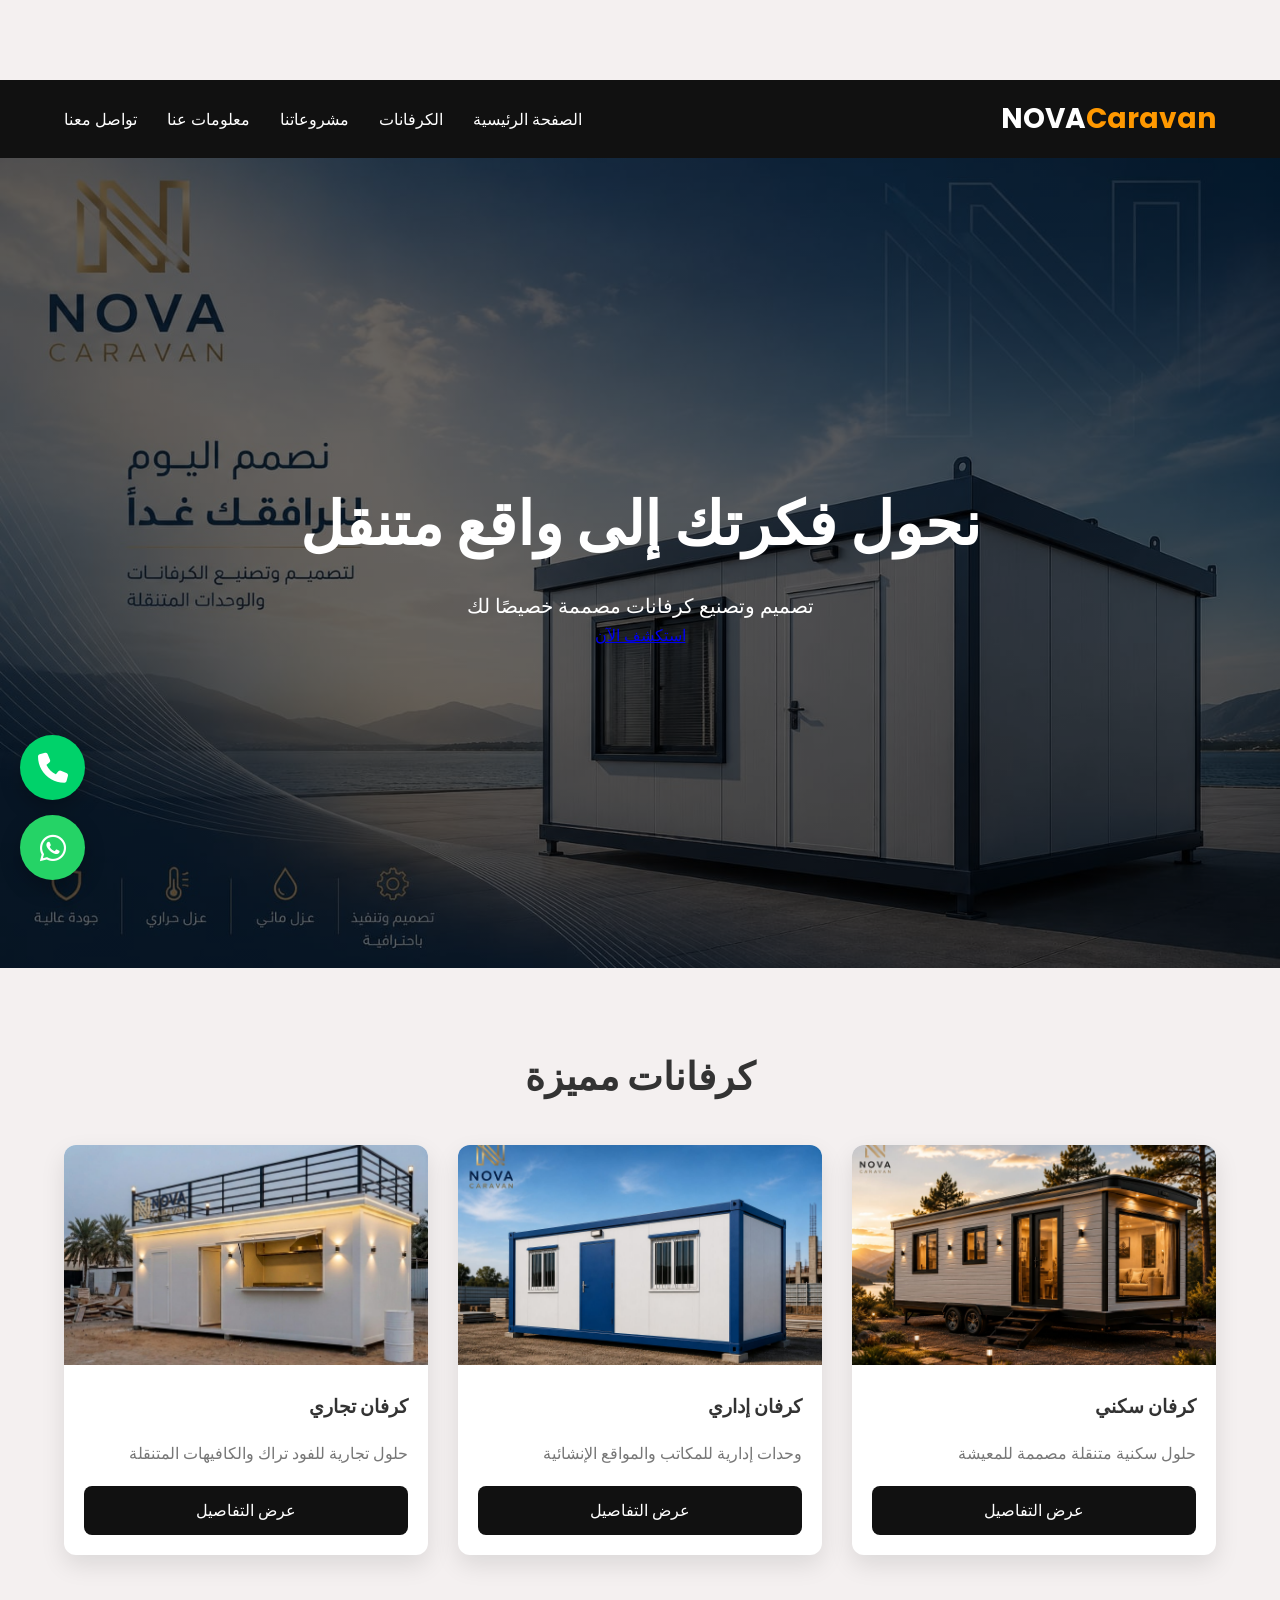
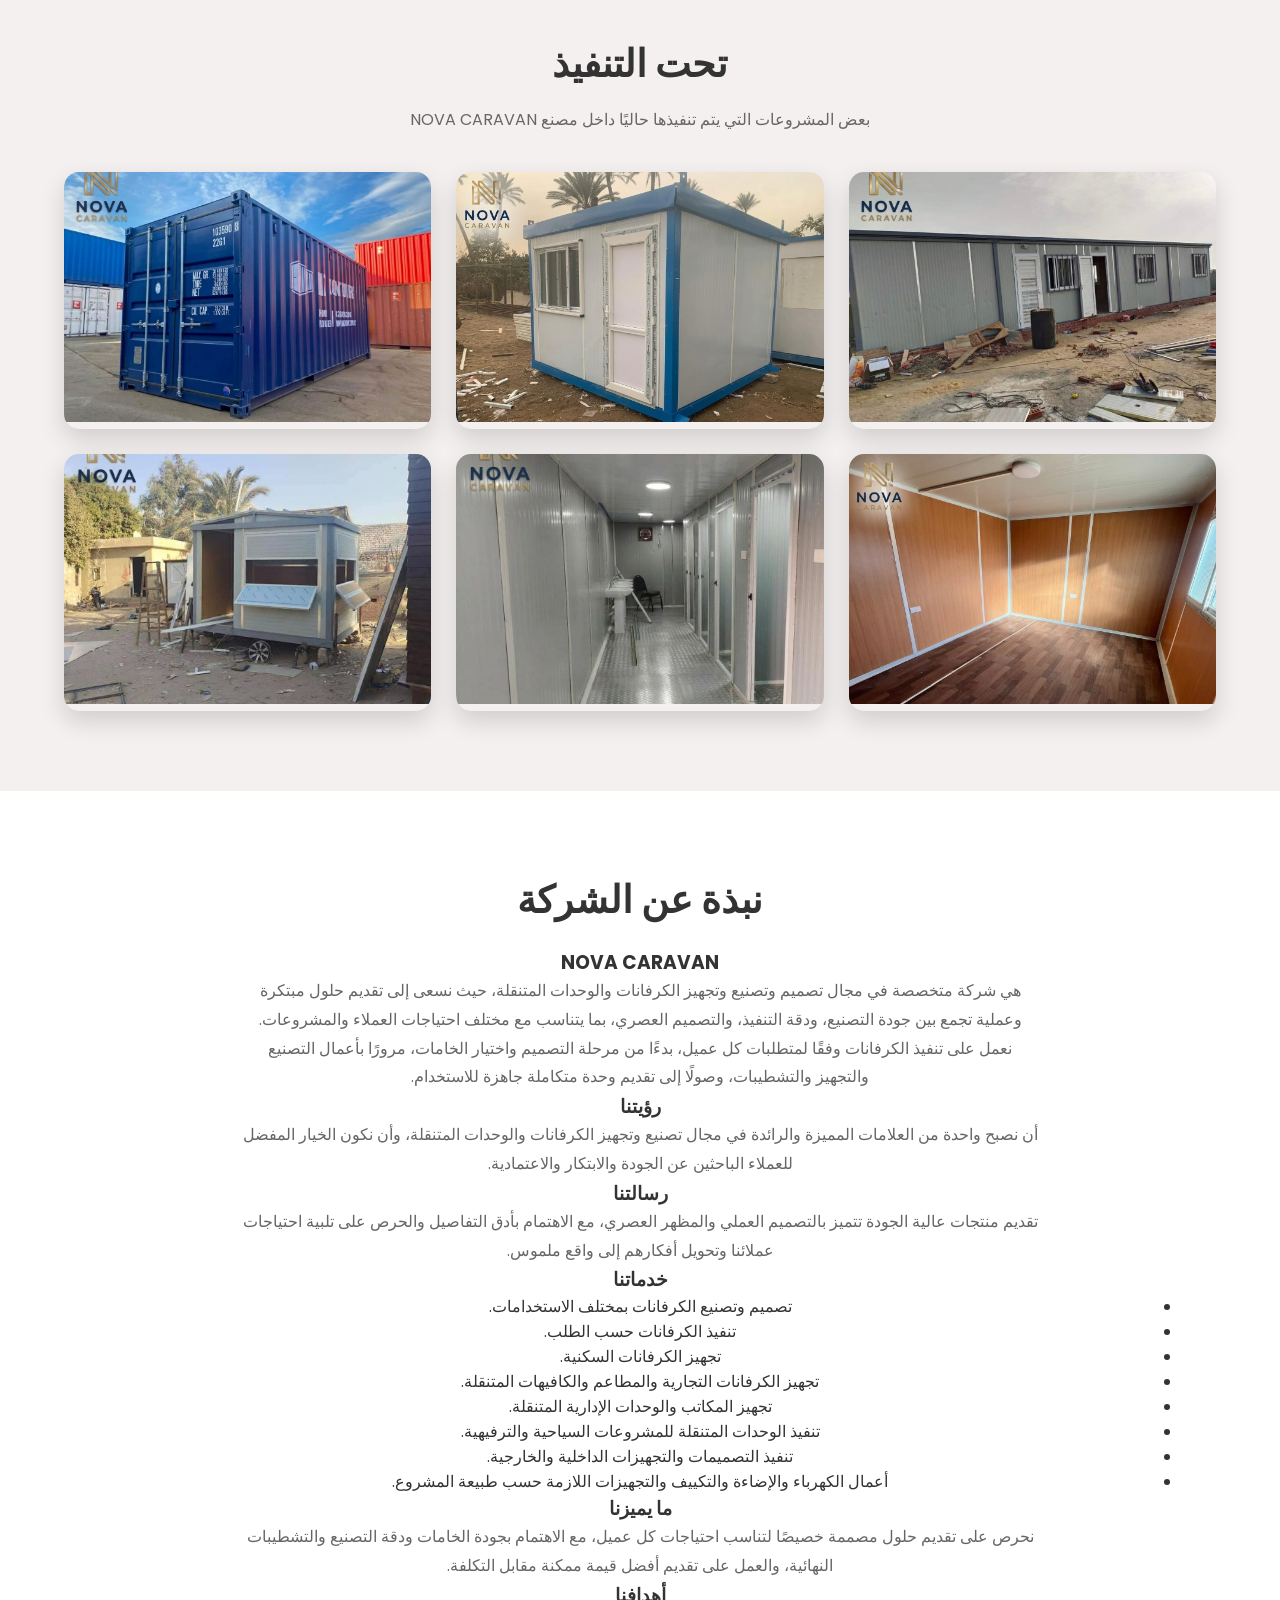
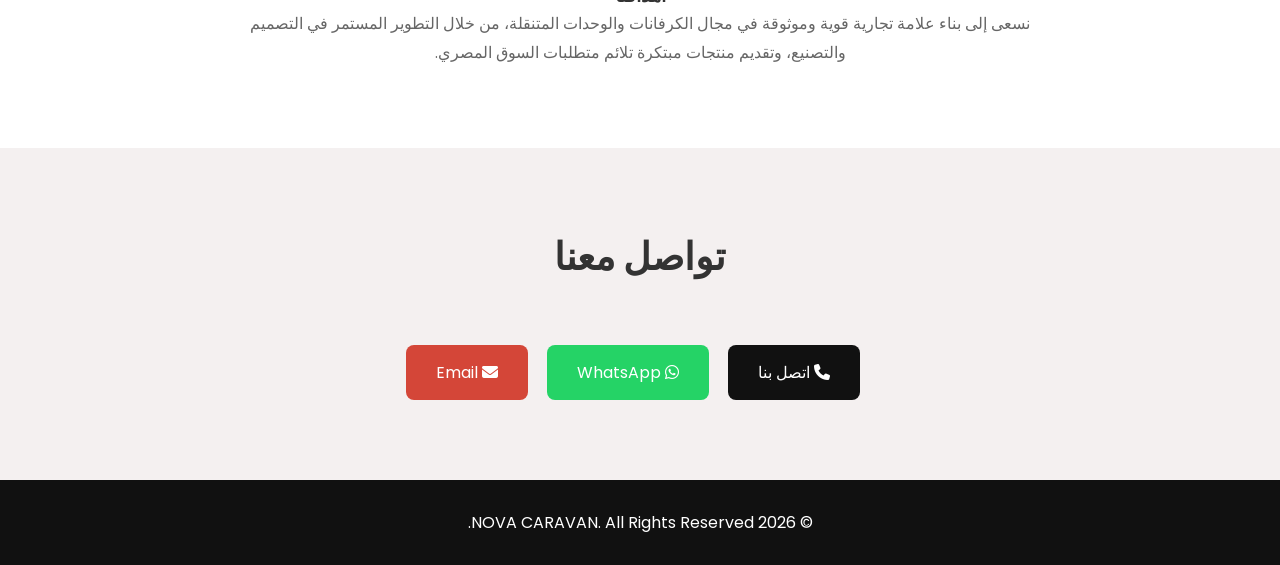
<file: index.html>
<!DOCTYPE html>
<html lang="ar" dir="rtl">

<head>

    <!-- ================= BASIC META ================= -->

    <meta charset="UTF-8">

    <meta name="viewport"
          content="width=device-width, initial-scale=1.0">

    <meta name="robots"
          content="index, follow">

    <meta name="author"
          content="NOVA CARAVAN">

    <!-- ================= SEO ================= -->

    <title>
        NOVA CARAVAN | تصميم وتصنيع الكرفانات في مصر
    </title>

    <meta name="description"
          content="NOVA CARAVAN شركة متخصصة في تصميم وتصنيع وتجهيز الكرفانات السكنية والإدارية والتجارية والوحدات المتنقلة في مصر. حلول مبتكرة وتصميمات حسب الطلب.">

    <meta name="keywords"
          content="كرفانات مصر, كرفان سكني, كرفان إداري, كرفان تجاري, تصنيع الكرفانات, تصميم الكرفانات, فود تراك, وحدات متنقلة, NOVA CARAVAN">

    <!-- ================= CANONICAL ================= -->

    <link rel="canonical"
          href="https://novacaravan.vercel.app/">

    <!-- ================= OPEN GRAPH ================= -->

    <meta property="og:type"
          content="website">

    <meta property="og:locale"
          content="ar_EG">

    <meta property="og:site_name"
          content="NOVA CARAVAN">

    <meta property="og:title"
          content="NOVA CARAVAN | تصميم وتصنيع الكرفانات">

    <meta property="og:description"
          content="تصميم وتصنيع وتجهيز الكرفانات والوحدات المتنقلة في مصر.">

    <meta property="og:url"
          content="https://novacaravan.vercel.app/">

    <meta property="og:image"
          content="https://novacaravan.vercel.app/photo/hero.jpg">

    <meta property="og:image:alt"
          content="NOVA CARAVAN - تصميم وتصنيع الكرفانات">

    <!-- ================= TWITTER CARD ================= -->

    <meta name="twitter:card"
          content="summary_large_image">

    <meta name="twitter:title"
          content="NOVA CARAVAN | تصميم وتصنيع الكرفانات">

    <meta name="twitter:description"
          content="تصميم وتصنيع وتجهيز الكرفانات والوحدات المتنقلة في مصر.">

    <meta name="twitter:image"
          content="https://novacaravan.vercel.app/photo/hero.jpg">

    <!-- ================= GOOGLE VERIFICATION ================= -->

    <meta name="google-site-verification"
          content="bOb9O2GIf2I_CgrJhhIpqS3iqSwK4OdWM7MnxMlhXcA">

    <!-- ================= STRUCTURED DATA ================= -->

    <script type="application/ld+json">

    {
        "@context": "https://schema.org",
        "@type": "Organization",

        "name": "NOVA CARAVAN",

        "url": "https://novacaravan.vercel.app/",

        "logo": "https://novacaravan.vercel.app/photo/logo.png",

        "description": "شركة متخصصة في تصميم وتصنيع وتجهيز الكرفانات والوحدات المتنقلة في مصر.",

        "email": "novacaravan.store@gmail.com",

        "telephone": "+201034444267"
    }

    </script>

    <!-- ================= CSS ================= -->

    <link rel="stylesheet"
          href="style.css">

    <!-- ================= FONT AWESOME ================= -->

    <link rel="stylesheet"
          href="https://cdnjs.cloudflare.com/ajax/libs/font-awesome/6.6.0/css/all.min.css">

          <meta name="google-site-verification" content="OvdmmtPR8YPYyTc1O4aabomXqU-9NXrpdIdMIdrHd-I" />
</head>


<body>


    <!-- ================= NAVBAR ================= -->

    <header>

        <nav>

            <h2 class="logo">
                NOVA<span>Caravan</span>
            </h2>


            <button class="menu-btn"
                    aria-label="فتح القائمة"
                    aria-expanded="false">

                <i class="fa-solid fa-bars"></i>

            </button>


            <div class="overlay"></div>


            <ul class="nav-links">

                <li>
                    <a href="#home">
                        الصفحة الرئيسية
                    </a>
                </li>


                <li>
                    <a href="#caravans">
                        الكرفانات
                    </a>
                </li>


                <li>
                    <a href="#progress">
                        مشروعاتنا
                    </a>
                </li>


                <li>
                    <a href="#about">
                        معلومات عنا
                    </a>
                </li>


                <li>
                    <a href="#contact">
                        تواصل معنا
                    </a>
                </li>

            </ul>

        </nav>

    </header>



    <!-- ================= HERO ================= -->

    <main>

        <section class="hero"
                 id="home">

            <div class="hero-text">

                <h1>
                    نحول فكرتك إلى واقع متنقل
                </h1>


                <p>
                    تصميم وتصنيع كرفانات مصممة خصيصًا لك
                </p>


                <a href="#caravans"
                   class="hero-btn">

                    استكشف الآن

                </a>

            </div>

        </section>



        <!-- ================= CARAVANS ================= -->

        <section id="caravans"
                 class="cards">

            <h2>
                كرفانات مميزة
            </h2>


            <div class="container">


                <!-- ===== RESIDENTIAL CARAVAN ===== -->

                <div class="card">

                    <img src="photo/c1.jpg"
                         alt="كرفان سكني من تصنيع NOVA CARAVAN"
                         loading="lazy">


                    <h3>
                        كرفان سكني
                    </h3>


                    <p>
                        حلول سكنية متنقلة مصممة للمعيشة
                    </p>


                    <a href="details1.html"
                       class="btn">

                        عرض التفاصيل

                    </a>

                </div>



                <!-- ===== OFFICE CARAVAN ===== -->

                <div class="card">

                    <img src="photo/c2.jpg"
                         alt="كرفان إداري للمكاتب والمواقع الإنشائية"
                         loading="lazy">


                    <h3>
                        كرفان إداري
                    </h3>


                    <p>
                        وحدات إدارية للمكاتب والمواقع الإنشائية
                    </p>


                    <a href="details2.html"
                       class="btn">

                        عرض التفاصيل

                    </a>

                </div>



                <!-- ===== COMMERCIAL CARAVAN ===== -->

                <div class="card">

                    <img src="photo/c3.jpg"
                         alt="كرفان تجاري وفود تراك وكافيهات متنقلة"
                         loading="lazy">


                    <h3>
                        كرفان تجاري
                    </h3>


                    <p>
                        حلول تجارية للفود تراك والكافيهات المتنقلة
                    </p>


                    <a href="details3.html"
                       class="btn">

                        عرض التفاصيل

                    </a>

                </div>


            </div>

        </section>



        <!-- ================= WORK IN PROGRESS ================= -->

        <section id="progress"
                 class="progress">

            <h2>
                تحت التنفيذ
            </h2>


            <p class="progress-text">

                بعض المشروعات التي يتم تنفيذها حاليًا
                داخل مصنع NOVA CARAVAN

            </p>


            <div class="progress-gallery">


                <div class="progress-card">

                    <img src="photo/work1.jpg"
                         alt="مشروع كرفان قيد التنفيذ من NOVA CARAVAN"
                         loading="lazy">

                </div>


                <div class="progress-card">

                    <img src="photo/work2.jpg"
                         alt="أعمال تصنيع كرفان داخل المصنع"
                         loading="lazy">

                </div>


                <div class="progress-card">

                    <img src="photo/work3.jpg"
                         alt="مشروع كرفان تحت التنفيذ"
                         loading="lazy">

                </div>


                <div class="progress-card">

                    <img src="photo/work4.jpg"
                         alt="تجهيز وتصنيع الوحدات المتنقلة"
                         loading="lazy">

                </div>


                <div class="progress-card">

                    <img src="photo/work5.jpg"
                         alt="أعمال تجهيز كرفانات NOVA CARAVAN"
                         loading="lazy">

                </div>


                <div class="progress-card">

                    <img src="photo/work6.jpg"
                         alt="مشروع تصنيع كرفان داخل المصنع"
                         loading="lazy">

                </div>


            </div>

        </section>



        <!-- ================= ABOUT ================= -->

        <section id="about"
                 class="about">

            <h2>
                نبذة عن الشركة
            </h2>


            <h3>
                NOVA CARAVAN
            </h3>


            <p>

                هي شركة متخصصة في مجال تصميم وتصنيع وتجهيز
                الكرفانات والوحدات المتنقلة، حيث نسعى إلى تقديم
                حلول مبتكرة وعملية تجمع بين جودة التصنيع،
                ودقة التنفيذ، والتصميم العصري، بما يتناسب مع
                مختلف احتياجات العملاء والمشروعات.

            </p>


            <p>

                نعمل على تنفيذ الكرفانات وفقًا لمتطلبات كل عميل،
                بدءًا من مرحلة التصميم واختيار الخامات،
                مرورًا بأعمال التصنيع والتجهيز والتشطيبات،
                وصولًا إلى تقديم وحدة متكاملة جاهزة للاستخدام.

            </p>


            <h3>
                رؤيتنا
            </h3>


            <p>

                أن نصبح واحدة من العلامات المميزة والرائدة
                في مجال تصنيع وتجهيز الكرفانات والوحدات المتنقلة،
                وأن نكون الخيار المفضل للعملاء الباحثين عن الجودة
                والابتكار والاعتمادية.

            </p>


            <h3>
                رسالتنا
            </h3>


            <p>

                تقديم منتجات عالية الجودة تتميز بالتصميم العملي
                والمظهر العصري، مع الاهتمام بأدق التفاصيل
                والحرص على تلبية احتياجات عملائنا وتحويل
                أفكارهم إلى واقع ملموس.

            </p>


            <h3>
                خدماتنا
            </h3>


            <ul>

                <li>
                    تصميم وتصنيع الكرفانات بمختلف الاستخدامات.
                </li>

                <li>
                    تنفيذ الكرفانات حسب الطلب.
                </li>

                <li>
                    تجهيز الكرفانات السكنية.
                </li>

                <li>
                    تجهيز الكرفانات التجارية والمطاعم والكافيهات المتنقلة.
                </li>

                <li>
                    تجهيز المكاتب والوحدات الإدارية المتنقلة.
                </li>

                <li>
                    تنفيذ الوحدات المتنقلة للمشروعات السياحية والترفيهية.
                </li>

                <li>
                    تنفيذ التصميمات والتجهيزات الداخلية والخارجية.
                </li>

                <li>
                    أعمال الكهرباء والإضاءة والتكييف والتجهيزات اللازمة
                    حسب طبيعة المشروع.
                </li>

            </ul>


            <h3>
                ما يميزنا
            </h3>


            <p>

                نحرص على تقديم حلول مصممة خصيصًا لتناسب
                احتياجات كل عميل، مع الاهتمام بجودة الخامات
                ودقة التصنيع والتشطيبات النهائية، والعمل
                على تقديم أفضل قيمة ممكنة مقابل التكلفة.

            </p>


            <h3>
                أهدافنا
            </h3>


            <p>

                نسعى إلى بناء علامة تجارية قوية وموثوقة
                في مجال الكرفانات والوحدات المتنقلة،
                من خلال التطوير المستمر في التصميم والتصنيع،
                وتقديم منتجات مبتكرة تلائم متطلبات السوق المصري.

            </p>

        </section>



        <!-- ================= CONTACT ================= -->

        <section id="contact"
                 class="contact">

            <h2>
                تواصل معنا
            </h2>


            <a href="tel:+201034444267"
               class="call-btn">

                <i class="fa-solid fa-phone"></i>

                اتصل بنا

            </a>


            <a href="https://wa.me/201034444267"
               target="_blank"
               rel="noopener noreferrer"
               class="whatsapp-btn">

                <i class="fa-brands fa-whatsapp"></i>

                WhatsApp

            </a>


            <a href="mailto:novacaravan.store@gmail.com"
               class="email-btn">

                <i class="fa-solid fa-envelope"></i>

                Email

            </a>

        </section>

    </main>



    <!-- ================= FOOTER ================= -->

    <footer>

        <p>

            © 2026 NOVA CARAVAN.
            All Rights Reserved.

        </p>

    </footer>



    <!-- ================= JAVASCRIPT ================= -->

    <script src="script.js"></script>



    <!-- ================= FLOATING CONTACT ================= -->

    <div class="floating-contact">


        <a href="tel:+201034444267"
           class="call-float"
           aria-label="اتصل بنا">

            <i class="fa-solid fa-phone"></i>

        </a>


        <a href="https://wa.me/201034444267"
           target="_blank"
           rel="noopener noreferrer"
           class="whatsapp-float"
           aria-label="تواصل عبر واتساب">

            <i class="fa-brands fa-whatsapp"></i>

        </a>


    </div>


</body>

</html>
</file>
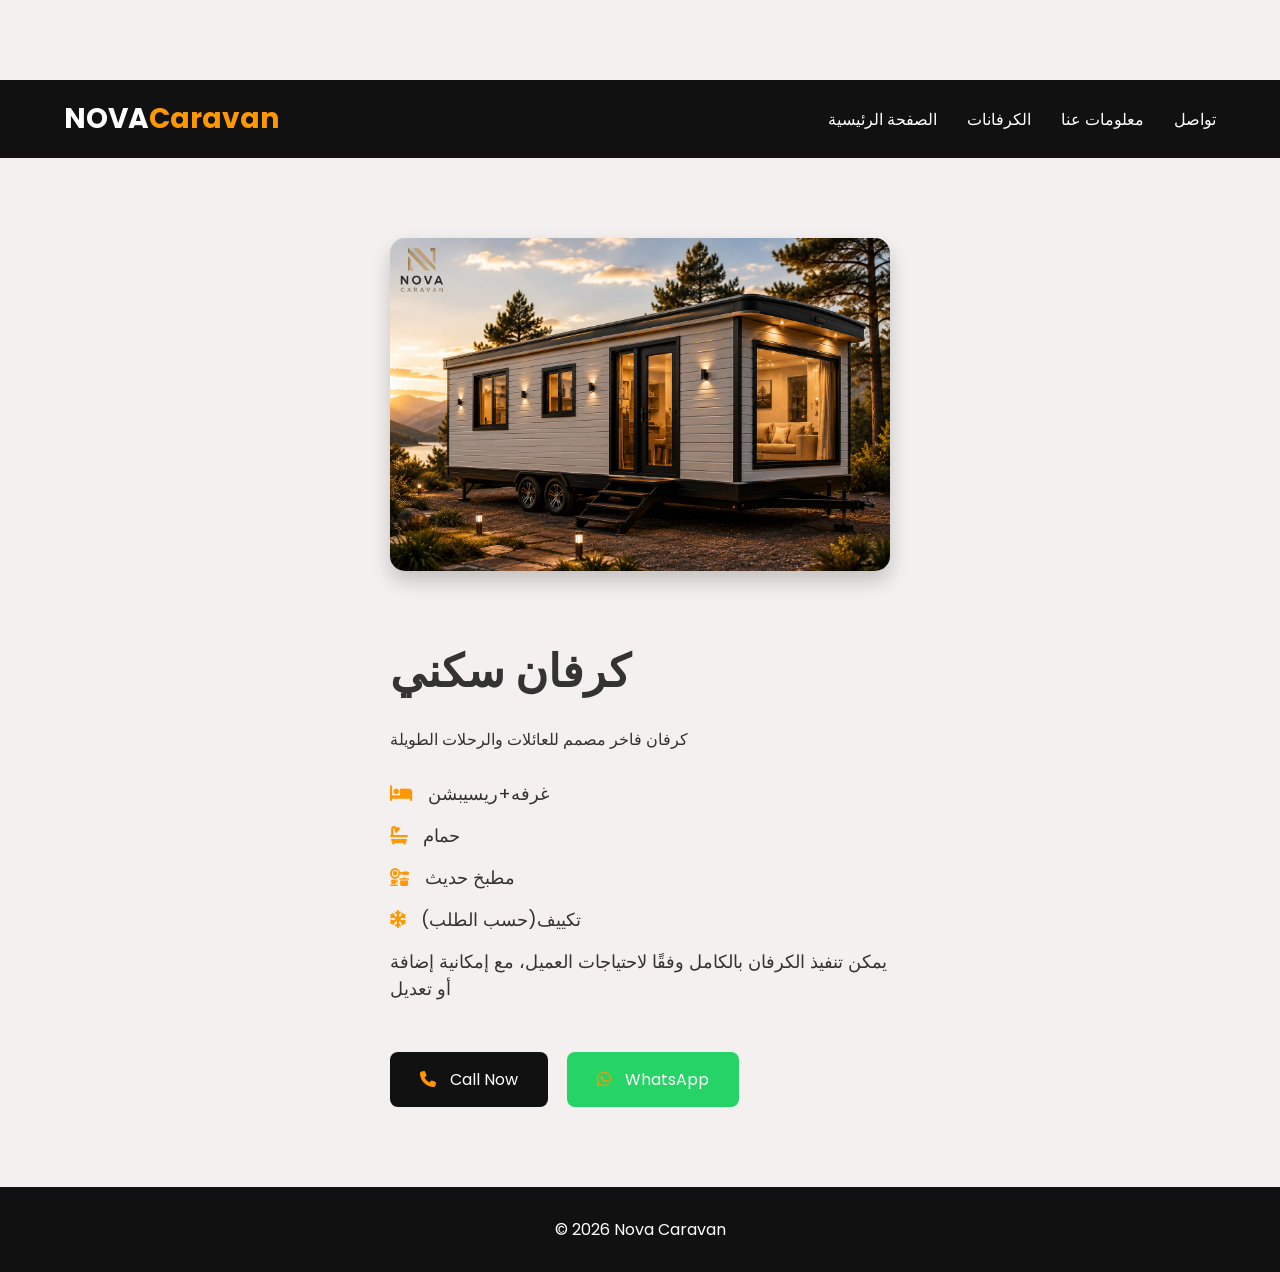
<file: details1.html>
<!DOCTYPE html>
<html lang="en">

<head>

    <meta charset="UTF-8">

    <meta name="viewport" content="width=device-width, initial-scale=1.0">

    <title>كرفان عائلي</title>

    <link rel="stylesheet" href="style.css">

    <link rel="stylesheet"
        href="https://cdnjs.cloudflare.com/ajax/libs/font-awesome/6.6.0/css/all.min.css">

</head>

<body>

<header>

    <nav>

       <h2 class="logo">NOVA<span>Caravan</span></h2>

    <button class="menu-btn">
        <i class="fa-solid fa-bars"></i>
    </button>

    <div class="overlay"></div>

    <ul class="nav-links">

        <li><a href="index.html">الصفحة الرئيسية</a></li>
        <li><a href="index.html#caravans">الكرفانات</a></li>
        <li><a href="index.html#about">معلومات عنا</a></li>
        <li><a href="index.html#contact">تواصل</a></li>

    </ul>

    </nav>

</header>

<section class="details">

    <div class="details-container">

        <div class="details-image">

            <img src="photo/c1.jpg" alt="Luxury Caravan">

        </div>

        <div class="details-content">

            <h1>كرفان سكني</h1>

        

            <p>

                كرفان فاخر مصمم للعائلات والرحلات الطويلة

            </p>

            <ul>

                <li><i class="fa-solid fa-bed"></i> غرفه+ريسيبشن</li>

                <li><i class="fa-solid fa-bath"></i> حمام</li>

                <li><i class="fa-solid fa-kitchen-set"></i> مطبخ حديث</li>

                <li><i class="fa-solid fa-snowflake"></i> تكييف(حسب الطلب)</li>
                <li>يمكن تنفيذ الكرفان بالكامل وفقًا لاحتياجات العميل، مع إمكانية إضافة أو تعديل  </li>
                

            

            </ul>

            <a href="tel:+201034444267" class="call-btn">
                <i class="fa-solid fa-phone"></i>
                Call Now
            </a>

            <a href="https://wa.me/201034444267" target="_blank" class="whatsapp-btn">

                <i class="fa-brands fa-whatsapp"></i>

                WhatsApp

            </a>

        </div>

    </div>

</section>

<footer>

<p>

© 2026 Nova Caravan 

</p>

</footer>

</body>

</html>
</file>
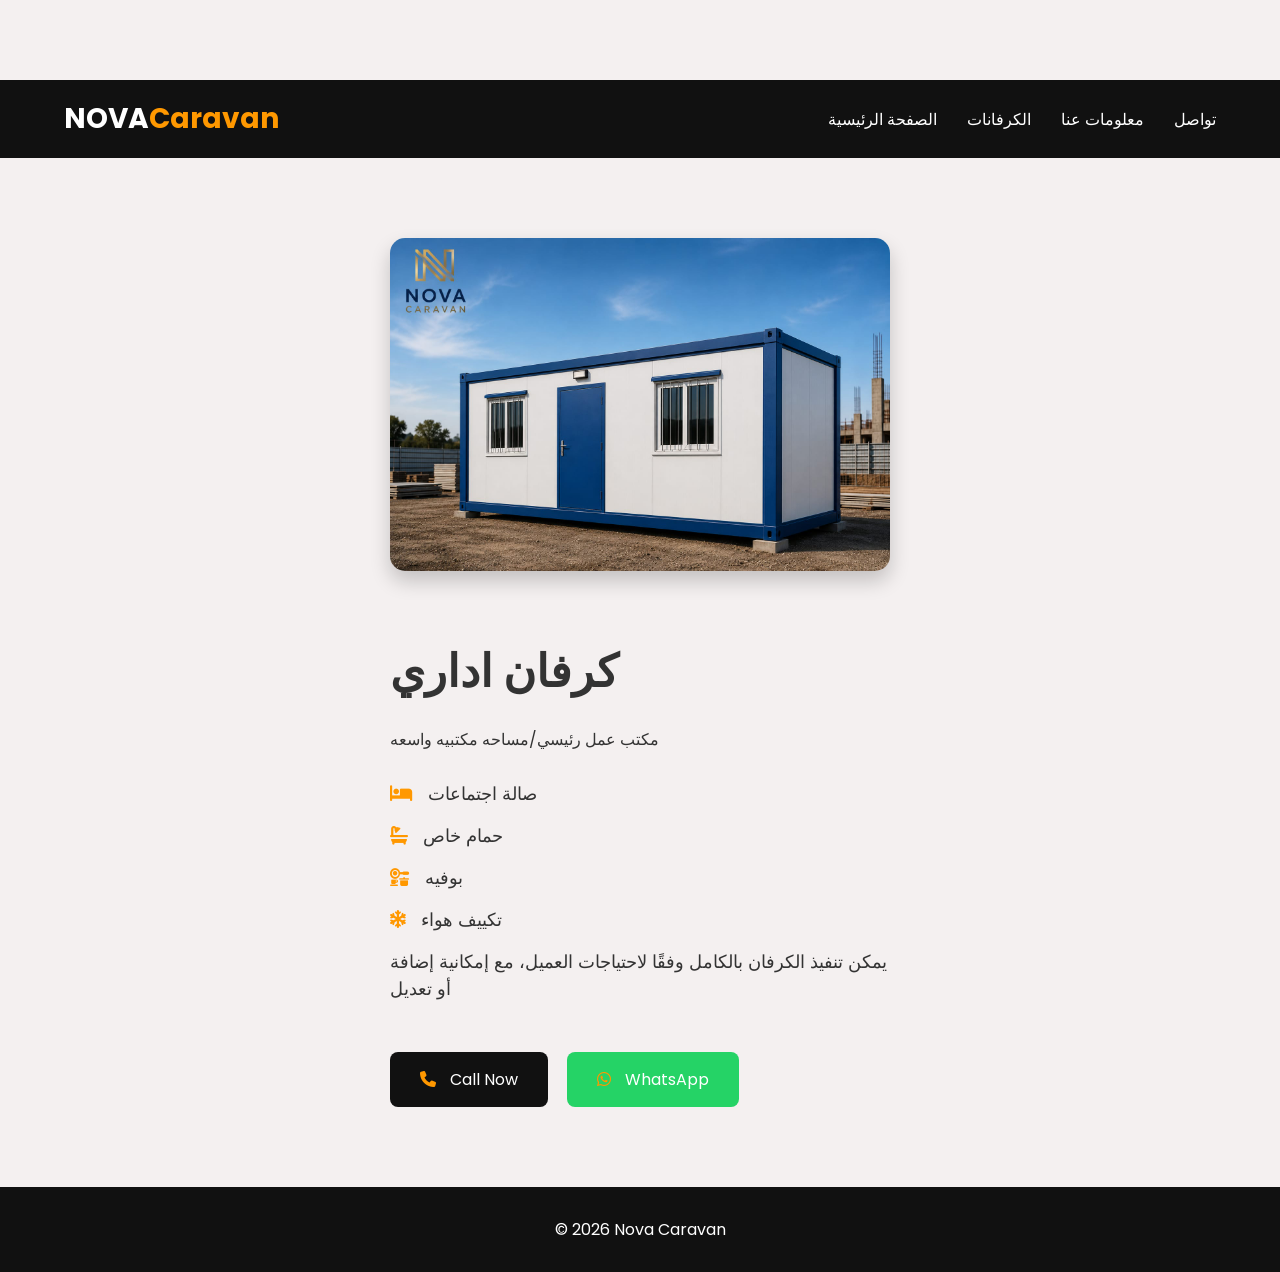
<file: details2.html>
<!DOCTYPE html>
<html lang="en">

<head>

    <meta charset="UTF-8">

    <meta name="viewport" content="width=device-width, initial-scale=1.0">

    <title>كرفان اداري</title>

    <link rel="stylesheet" href="style.css">

    <link rel="stylesheet"
        href="https://cdnjs.cloudflare.com/ajax/libs/font-awesome/6.6.0/css/all.min.css">

</head>

<body>

<header>

    <nav>

      <h2 class="logo">NOVA<span>Caravan</span></h2>

    <button class="menu-btn">
        <i class="fa-solid fa-bars"></i>
    </button>

    <div class="overlay"></div>

    <ul class="nav-links">

        <li><a href="index.html">الصفحة الرئيسية</a></li>
        <li><a href="index.html#caravans">الكرفانات</a></li>
        <li><a href="index.html#about">معلومات عنا</a></li>
        <li><a href="index.html#contact">تواصل</a></li>

    </ul>

    </nav>

</header>

<section class="details">

    <div class="details-container">

        <div class="details-image">

            <img src="photo/c2.jpg" alt="Luxury Caravan">

        </div>

        <div class="details-content">

            <h1>كرفان اداري</h1>

           

            <p>

                مكتب عمل رئيسي/مساحه مكتبيه واسعه

            </p>

            <ul>

                <li><i class="fa-solid fa-bed"></i> صالة اجتماعات</li>

                <li><i class="fa-solid fa-bath"></i> حمام خاص</li>

                <li><i class="fa-solid fa-kitchen-set"></i> بوفيه</li>

                <li><i class="fa-solid fa-snowflake"></i> تكييف هواء</li>
                <li>يمكن تنفيذ الكرفان بالكامل وفقًا لاحتياجات العميل، مع إمكانية إضافة أو تعديل  </li>

            

            </ul>

            <a href="tel:+201034444267" class="call-btn">
                <i class="fa-solid fa-phone"></i>
                Call Now
            </a>

            <a href="https://wa.me/201034444267" target="_blank" class="whatsapp-btn">

                <i class="fa-brands fa-whatsapp"></i>

                WhatsApp

            </a>

        </div>

    </div>

</section>

<footer>

<p>

© 2026 Nova Caravan

</p>

</footer>

</body>

</html>
</file>
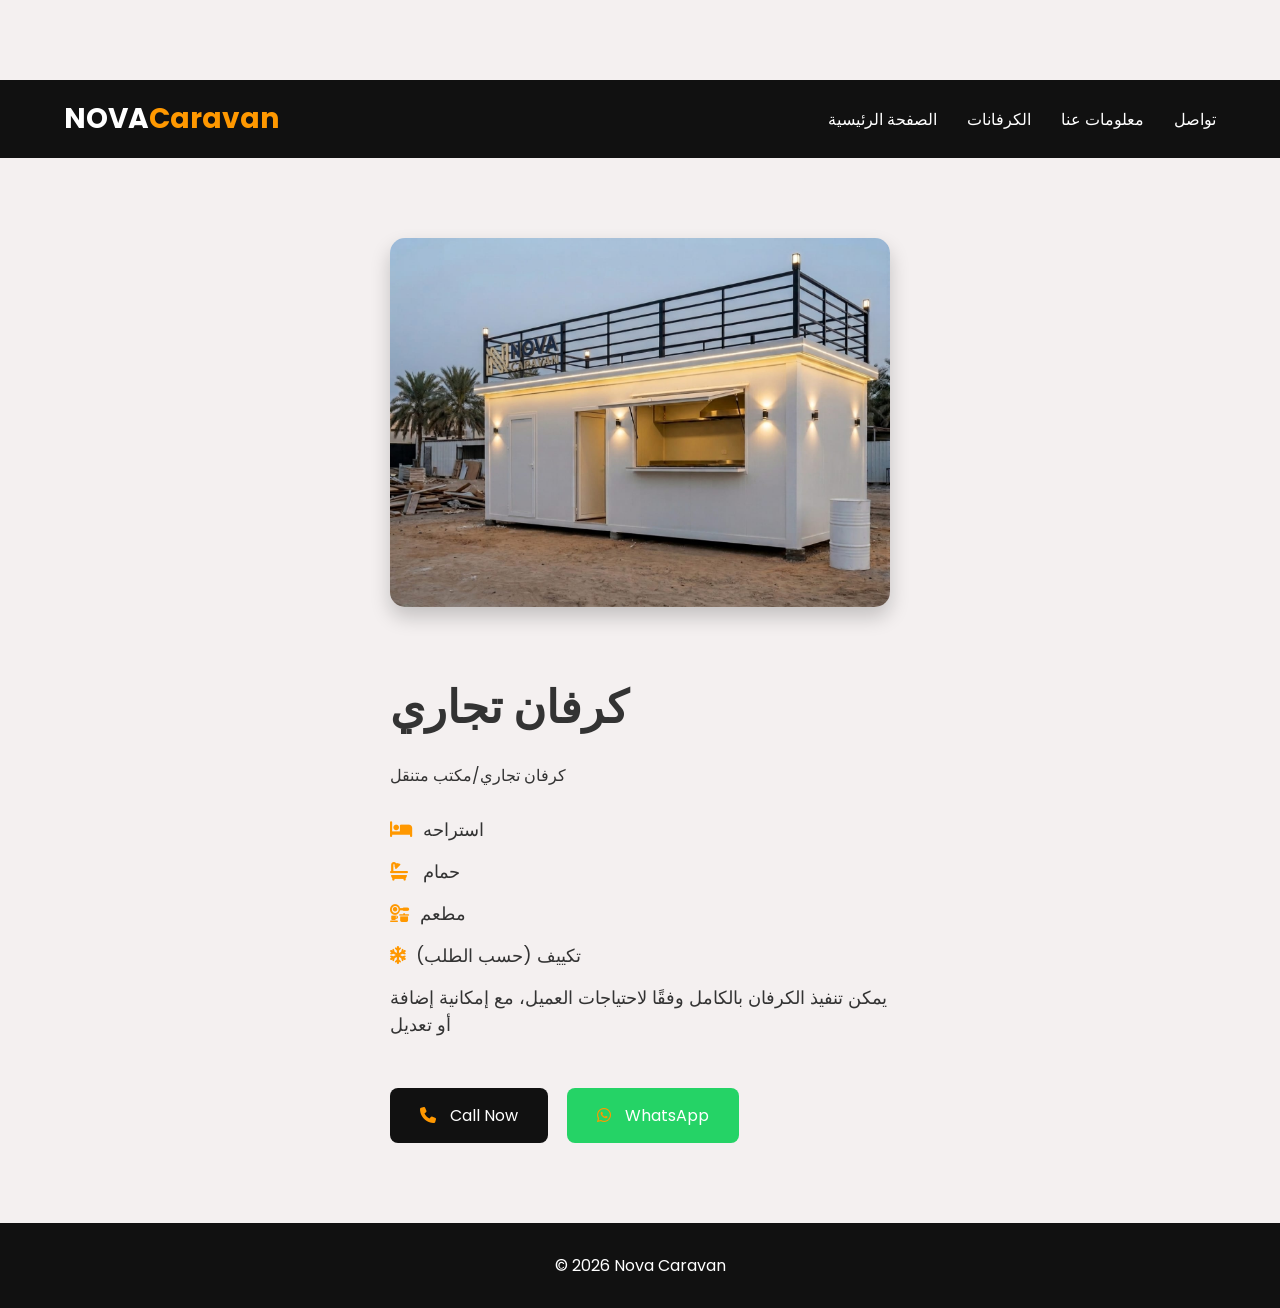
<file: details3.html>
<!DOCTYPE html>
<html lang="en">

<head>

    <meta charset="UTF-8">

    <meta name="viewport" content="width=device-width, initial-scale=1.0">

    <title>كرفان تجاري</title>

    <link rel="stylesheet" href="style.css">

    <link rel="stylesheet"
        href="https://cdnjs.cloudflare.com/ajax/libs/font-awesome/6.6.0/css/all.min.css">

</head>

<body>

<header>

   <nav>

    <h2 class="logo">NOVA<span>Caravan</span></h2>

    <button class="menu-btn">
        <i class="fa-solid fa-bars"></i>
    </button>

    <div class="overlay"></div>

    <ul class="nav-links">

        <li><a href="index.html">الصفحة الرئيسية</a></li>
        <li><a href="index.html#caravans">الكرفانات</a></li>
        <li><a href="index.html#about">معلومات عنا</a></li>
        <li><a href="index.html#contact">تواصل</a></li>

    </ul>

</nav>
</header>

<section class="details">

    <div class="details-container">

        <div class="details-image">

            <img src="photo/c3.jpg" alt="Luxury Caravan">

        </div>

        <div class="details-content">

            <h1>كرفان تجاري</h1>


            <p>

                كرفان تجاري/مكتب متنقل

            </p>

            <ul>

                <li><i class="fa-solid fa-bed"></i>استراحه </li>

                <li><i class="fa-solid fa-bath"></i> حمام</li>

                <li><i class="fa-solid fa-kitchen-set"></i>مطعم</li>

                <li><i class="fa-solid fa-snowflake"></i>تكييف (حسب الطلب)</li>
                <li>يمكن تنفيذ الكرفان بالكامل وفقًا لاحتياجات العميل، مع إمكانية إضافة أو تعديل  </li>

            </ul>

            <a href="tel:+201034444267" class="call-btn">
                <i class="fa-solid fa-phone"></i>
                Call Now
            </a>

            <a href="https://wa.me/201034444267" target="_blank" class="whatsapp-btn">

                <i class="fa-brands fa-whatsapp"></i>

                WhatsApp

            </a>

        </div>

    </div>

</section>

<footer>

<p>

© 2026 Nova Caravan

</p>

</footer>
<script src="script.js"></script>
</body>

</html>
</file>
<file: style.css>
/* Google Font */
@import url('https://fonts.googleapis.com/css2?family=Poppins:wght@300;400;500;600;700&display=swap');

*{
    margin:0;
    padding:0;
    box-sizing:border-box;
    font-family:'Poppins',sans-serif;
}

html{
    scroll-behavior:smooth;
}

body{
    background:#f4f0f0;
    color:#333;
    padding-top:80px;
}

/* ===================== */
/* Navbar */
/* ===================== */

header{
    background:#111;
    position:sticky;
    top:0;
    
    z-index:1000;
   
}

header.hide{
    transform:translateY(-100%);
}

nav{
    width:90%;
    max-width:1200px;
    margin:auto;
    display:flex;
    justify-content:space-between;
    align-items:center;
    padding:18px 0;
}

.logo{
    color:#fff;
    font-size:28px;
}

.logo span{
    color:#ff9800;
}

nav ul{
    list-style:none;
    display:flex;
    gap:30px;
}

nav ul li a{
    color:white;
    text-decoration:none;
    transition:.3s;
}

nav ul li a:hover{
    color:#ff9800;
}

/* ===================== */
/* Hero */
/* ===================== */

.hero{
    height:90vh;
    background:
    linear-gradient(rgba(0,0,0,.6),rgba(0,0,0,.6)),
    url(photo/hero.jpg);

    background-size:cover;
    background-position:center;

    display:flex;
    align-items:center;
    justify-content:center;
    text-align:center;

    color:white;
}

.hero-text{
    width:700px;
}

.hero h1{
    font-size:60px;
    margin-bottom:20px;
}

.hero p{
    font-size:20px;
    line-height:1.7;
}

.hero button{
    margin-top:30px;
    padding:15px 40px;
    border:none;
    background:#ff9800;
    color:white;
    border-radius:8px;
    cursor:pointer;
    font-size:18px;
    transition:.3s;
}

.hero button:hover{
    background:#e68900;
    transform:translateY(-3px);
}

/* ===================== */
/* Cards */
/* ===================== */

.cards{
    width:90%;
    max-width:1200px;
    margin:80px auto;
}

.cards h2{
    text-align:center;
    margin-bottom:40px;
    font-size:38px;
}

.container{
    display:grid;
    grid-template-columns:repeat(auto-fit,minmax(300px,1fr));
    gap:30px;
}

.card{
    background:white;
    border-radius:12px;
    overflow:hidden;
    box-shadow:0 10px 25px rgba(0,0,0,.1);
    transition:.3s;
}

.card:hover{
    transform:translateY(-10px);
}

.card img{
    width:100%;
    height:220px;
    object-fit:cover;
}

.card h3{
    margin:20px;
}

.card p{
    margin:0 20px;
    color:#777;
}



/* ===================== */
/* About */
/* ===================== */

.about{
    background:white;
    padding:80px 10%;
    text-align:center;
}

.about h2{
    font-size:38px;
    margin-bottom:20px;
}

.about p{
    max-width:800px;
    margin:auto;
    line-height:1.8;
    color:#666;
}



/* ===================== */
/* Footer */
/* ===================== */

footer{

    background:#111;
    color:white;
    text-align:center;
    padding:30px;
}


/* Contact */

.contact{
    padding:80px 10%;
    text-align:center;
}

.contact h2{
    font-size:38px;
    margin-bottom:40px;
}

.contact-info{
    display:flex;
    justify-content:center;
    gap:30px;
    flex-wrap:wrap;
}

.info-box{
    background:white;
    width:350px;
    padding:30px;
    border-radius:12px;
    box-shadow:0 10px 20px rgba(0,0,0,.1);
    transition:.3s;
}

.info-box:hover{
    transform:translateY(-8px);
}

.info-box i{
    font-size:40px;
    color:#ff9800;
    margin-bottom:20px;
}

.info-box h3{
    margin-bottom:10px;
}

.info-box p,
.info-box a{
    color:#555;
    text-decoration:none;
    font-size:18px;
}

.info-box a:hover{
    color:#25D366;
}
.btn{
    display:block;
    margin:20px;
    padding:12px;
    text-align:center;
    background:#111;
    color:white;
    text-decoration:none;
    border-radius:8px;
    transition:.3s;
}

.btn:hover{
    background:#ff9800;
}
/* Details Page */

.details{

padding:80px 10%;

}

.details-container{

display:flex;

justify-content:center;

align-items:center;

gap:60px;

flex-wrap:wrap;

}

.details-image img{

width:500px;

border-radius:15px;

box-shadow:0 10px 20px rgba(0,0,0,.2);

}

.details-content{

max-width:500px;

}

.details-content h1{

font-size:45px;

margin-bottom:20px;

}

.details-content h2{

color:#ff9800;

margin-bottom:20px;

}

.details-content p{

line-height:1.8;

margin-bottom:25px;

}

.details-content ul{

list-style:none;

margin-bottom:30px;

}

.details-content li{

margin-bottom:15px;

font-size:18px;

}

.details-content i{

color:#ff9800;

margin-right:10px;

}

.call-btn,
.whatsapp-btn,
.email-btn{

display:inline-block;

padding:15px 30px;

margin-right:15px;

margin-top:20px;

border-radius:8px;

text-decoration:none;

color:white;

transition:.3s;

}

.call-btn{

background:#111;

}

.call-btn:hover{

background:#333;

}

.whatsapp-btn{

background:#25D366;

}

.whatsapp-btn:hover{

background:#1ebc57;

}
.email-btn{
    background:#d44638;
}

.email-btn:hover{
    background:#b23121;
}
/*==============================
    Work In Progress
==============================*/

.progress{

    width:90%;
    max-width:1200px;
    margin:80px auto;

}

.progress h2{

    text-align:center;
    font-size:38px;
    margin-bottom:15px;

}

.progress-text{

    text-align:center;
    color:#666;
    margin-bottom:40px;

}

.progress-gallery{

    display:grid;

    grid-template-columns:repeat(auto-fit,minmax(300px,1fr));

    gap:25px;

}

.progress-card{

    overflow:hidden;

    border-radius:15px;

    box-shadow:0 10px 25px rgba(0,0,0,.15);

}

.progress-card img{

    width:100%;

    height:250px;

    object-fit:cover;

    transition:.4s;

}

.progress-card:hover img{

    transform:scale(1.08);

}


/* ===== Mobile Improvements ===== */

.menu-btn{
    display:none;
    background:none;
    border:none;
    color:#fff;
    font-size:34px;
    cursor:pointer;
}
@media (max-width:768px){

    nav{
        position:relative;
        padding:15px 0;
    }

    .logo{
        font-size:22px;
    }

    .menu-btn{
        display:block;
    }

   .nav-links{
    position:absolute;
    top:70px;
    right:0;

    width:240px;

    background:#111;

    display:flex;
    flex-direction:column;

    visibility:hidden;
    opacity:0;

    transform:translateX(120%);
    transition:.35s ease;

    padding:20px;
    gap:15px;

    border-radius:10px;

    box-shadow:0 10px 20px rgba(0,0,0,.3);

    z-index:999;
}

   .nav-links.active{
    transform:translateX(0);
    visibility:visible;
    opacity:1;
}

    .nav-links li{
        width:100%;
    }

    .nav-links a{
        display:block;
        padding:10px 0;
        color:#fff;
        text-decoration:none;
    }

    .hero{
        min-height:100vh;
        padding:20px;
    }

    .hero-text{
        width:95%;
    }

    .hero h1{
        font-size:34px;
        line-height:1.4;
    }

    .hero p{
        font-size:17px;
    }

    .hero button{
        width:100%;
        max-width:280px;
    }

    .container{
        grid-template-columns:1fr;
    }

    .details-container{
        flex-direction:column;
    }

    .details-image img{
        width:100%;
        max-width:500px;
        height:auto;
    }

    .info-box{
        width:100%;
        max-width:350px;
    }

}
html,
body{
    overflow-x:hidden;
}

/* Overlay */

.overlay{

    position:fixed;

    top:0;
    left:0;

    width:100%;
    height:100%;

    background:rgba(0,0,0,.45);

    opacity:0;
    visibility:hidden;

    transition:.3s;

    z-index:998;

}

/* Menu */

.nav-links{

    z-index:999;

}

.nav-links.active{

    transform:translateX(0);

    opacity:1;

    visibility:visible;

}

.overlay.active{

    opacity:1;

    visibility:visible;

}
/* Floating Contact Buttons */

.floating-contact{
    position:fixed;
    left:20px;
    bottom:20px;

    display:flex;
    flex-direction:column;
    gap:15px;

    z-index:9999;
}

.floating-contact a{
    width:65px;
    height:65px;

    border-radius:50%;

    display:flex;
    justify-content:center;
    align-items:center;

    color:#fff;
    text-decoration:none;

    font-size:30px;

    box-shadow:0 8px 20px rgba(0,0,0,.25);

    transition:.3s;
}

.call-float{
    background:#00d26a;
}

.whatsapp-float{
    background:#25D366;
}

.floating-contact a:hover{
    transform:scale(1.12);
}
</file>
